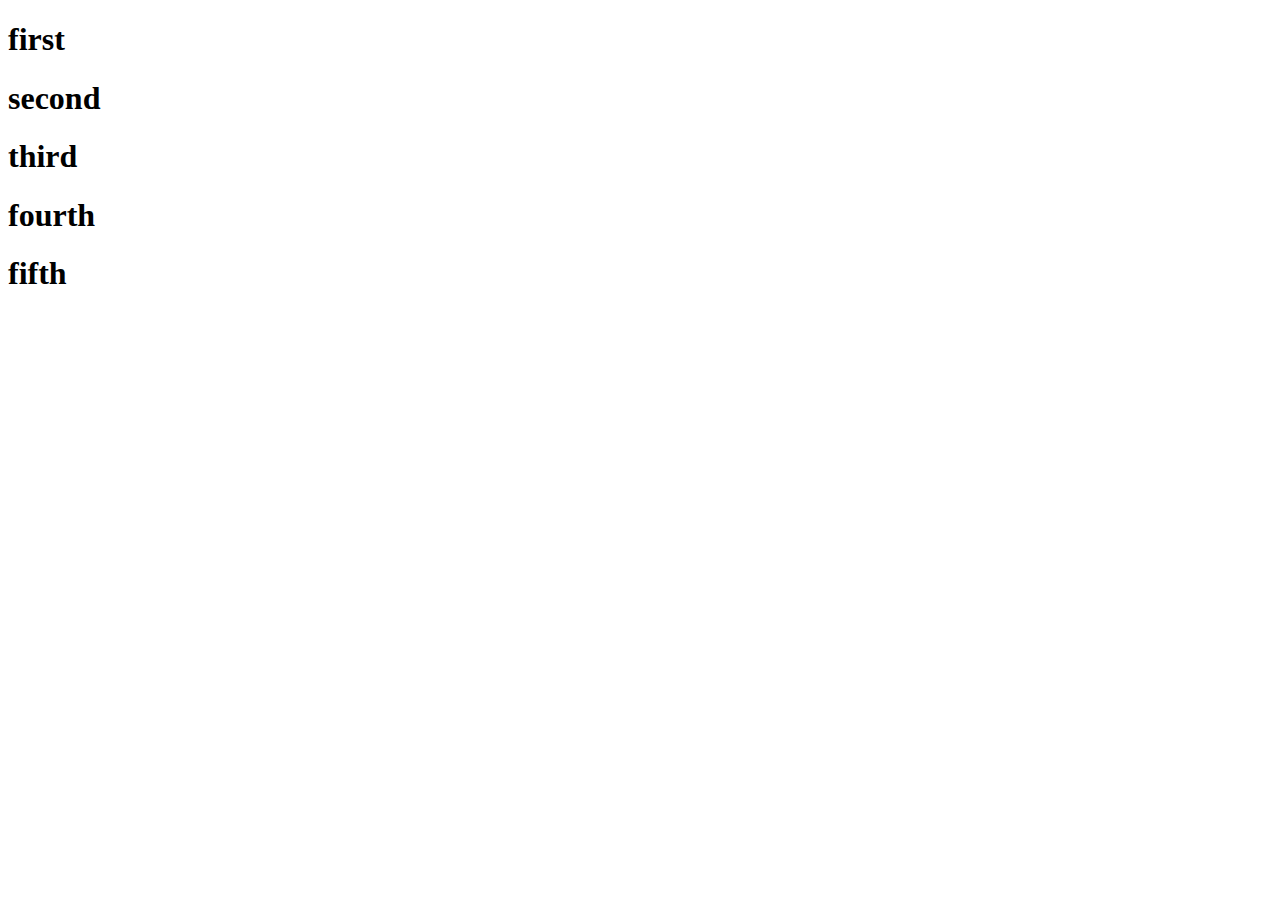
<file: Day 11/index.html>
<!DOCTYPE html>
<html lang="en">
<head>
    <meta charset="UTF-8">
    <meta name="viewport" content="width=device-width, initial-scale=1.0">
    <title>Document</title>
</head>
<body>  
    <!-- <h1>kaushal</h1>
    <h2 class="nikita">nikita</h2>
    <button>click me</button>
    <button class="btn" >class cotent</button>

    <p id="kalam" >kalam</p> -->

    <h1>first</h1>
    <h1>second</h1>
    <h1>third</h1>
    <h1>fourth</h1>
    <h1>fifth</h1>


    <script src="dom.js"></script>

</body>
</html>
</file>
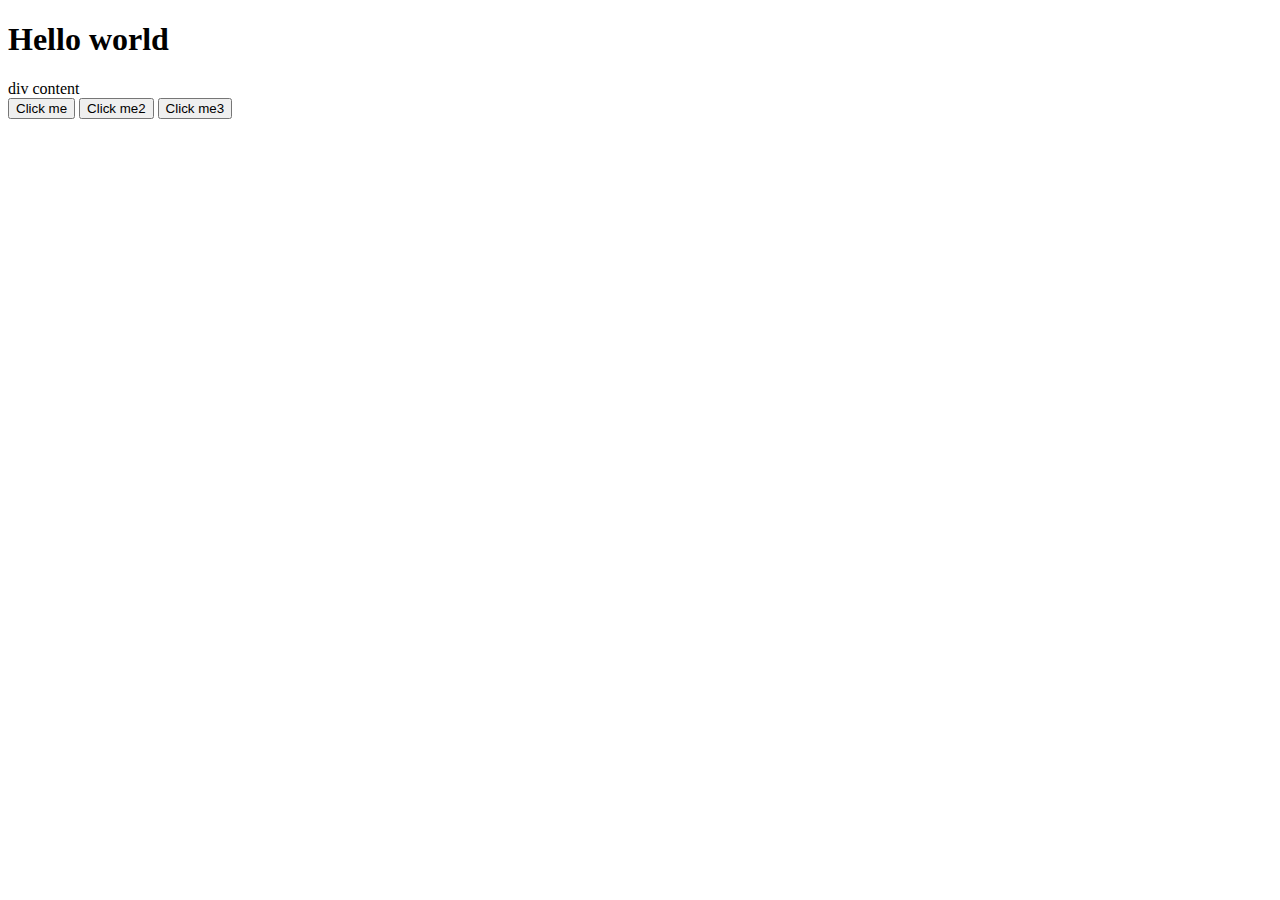
<file: Day 12/index.html>
<!DOCTYPE html>
<html lang="en">
<head>
    <meta charset="UTF-8">
    <meta name="viewport" content="width=device-width, initial-scale=1.0">
    <title>Document</title>
</head>
<body>
    
    <h1>Hello world
    </h1>
    <div>div content</div>
    <button class="btn1" >Click me</button>
    <button id="btn2" >Click me2</button>
    <button class="btn3" >Click me3</button>

    <script src="app.js" ></script>
</body>
</html>
</file>
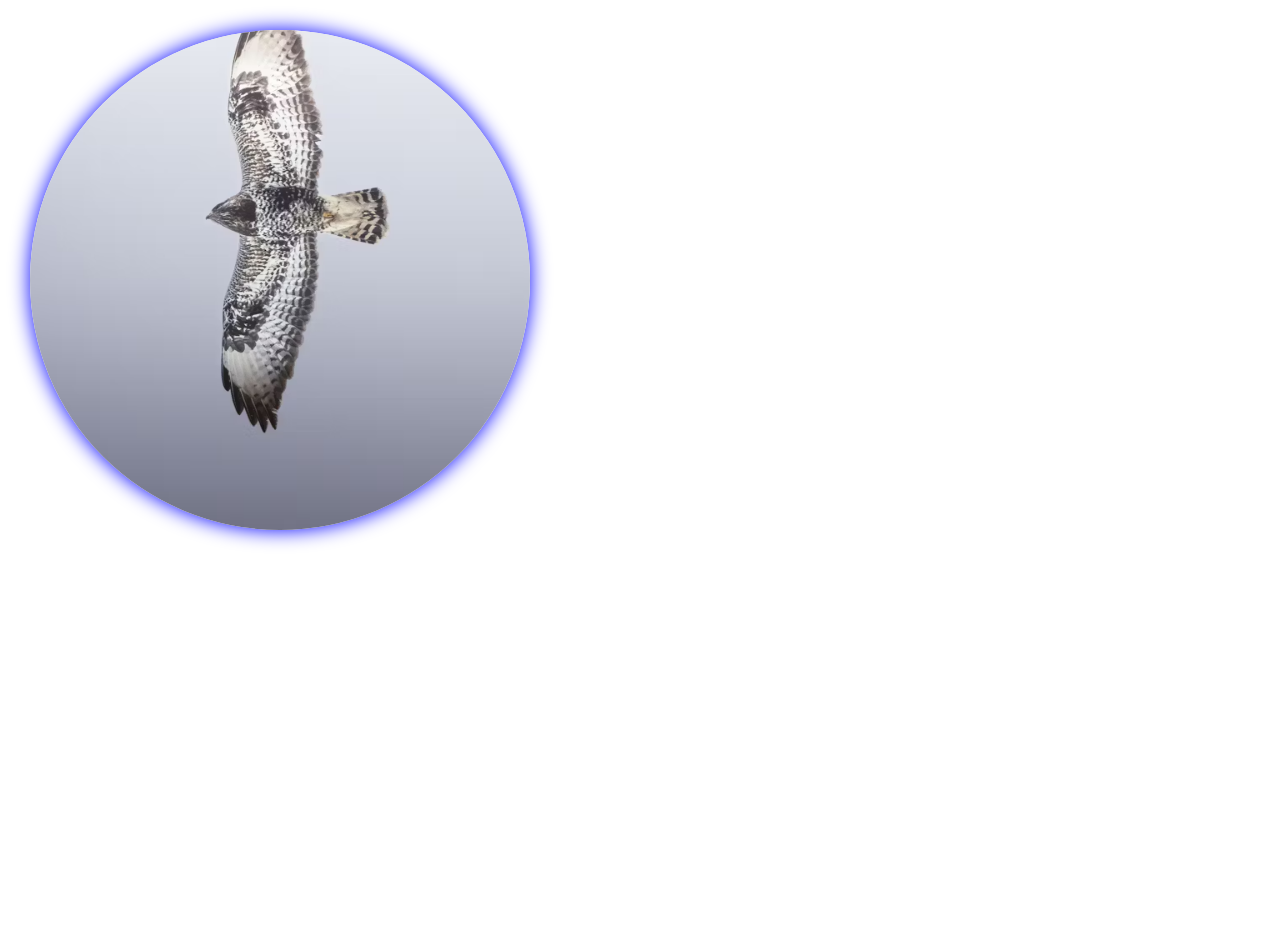
<file: Day 3/index.html>
<!DOCTYPE html>
<html lang="en">
<head>
    <meta charset="UTF-8">
    <meta name="viewport" content="width=device-width, initial-scale=1.0">
    <title>Document</title>
    <link rel="stylesheet" href="index.css">
    
    
</head>
<body>
    
    <!-- <h2>Selectors (id,class,tag)
    </h2>

    <h1 >Day 3</h1>
    <h1 class="ram" >Day 4</h1>
    <h1 class="ram" >Day 5</h1>
    <h1 >Day 6</h1>
    <h1 >Day 7</h1>
    <h1 id="kalam" >Day 8</h1>
    <h1 >Day 9</h1>

    <p>Lorem ipsum dolor sit amet consectetur adipisicing elit. A illo officia possimus perferendis nemo maiores quisquam ut iure dolor repudiandae beatae eligendi laboriosam id sit, fugiat, in nesciunt facere placeat modi alias dolore aliquam fuga? Blanditiis veniam ullam iste tempora ipsum deserunt similique fuga, beatae repudiandae itaque, voluptas magni quae.</p> -->


    <!-- <h1>Height and Width</h1> -->

    <div>
       
    </div>




</body>
</html>
</file>
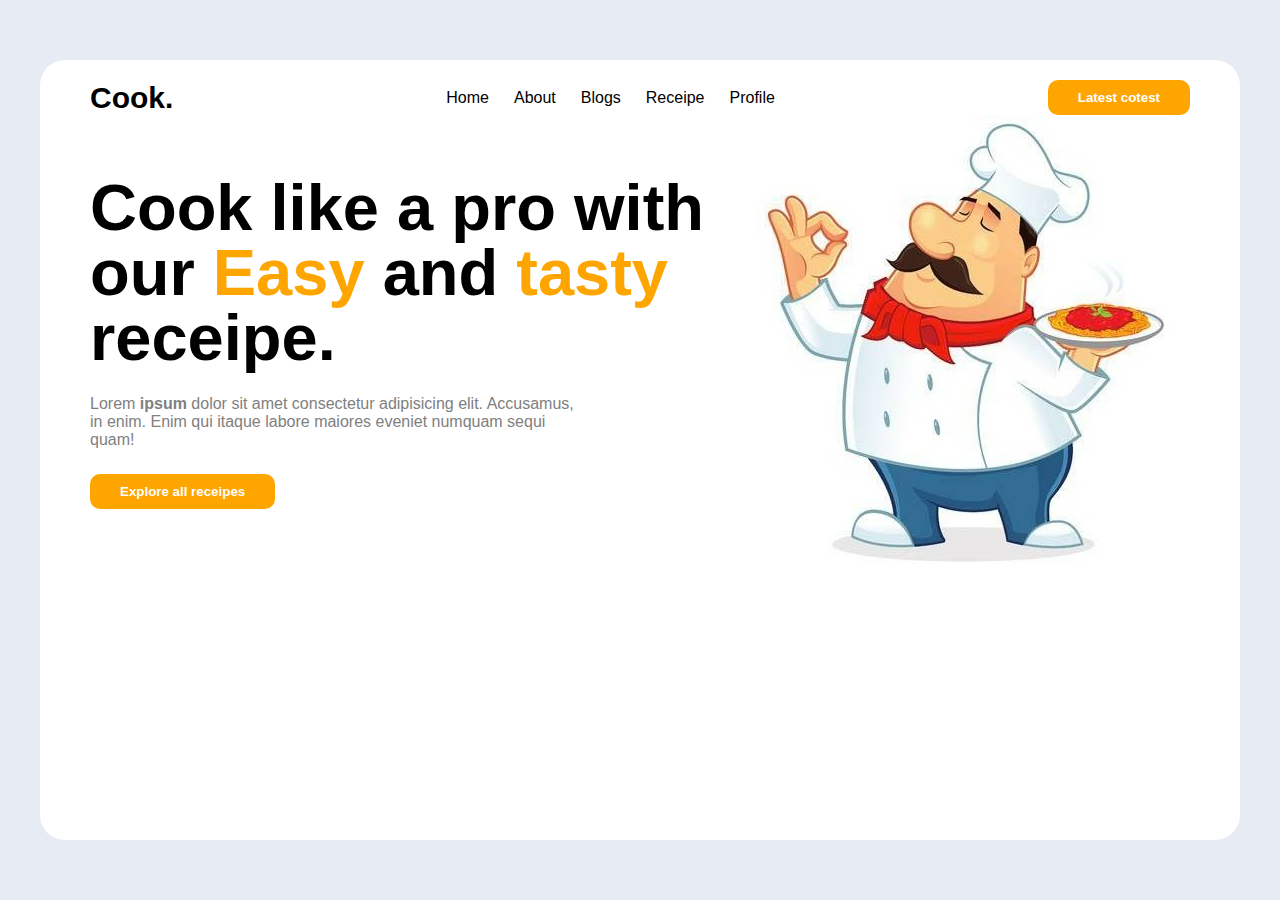
<file: Day 6/index.html>
<!DOCTYPE html>
<html lang="en">
  <head>
    <meta charset="UTF-8" />
    <meta name="viewport" content="width=device-width, initial-scale=1.0" />
    <title>Document</title>

    <link rel="stylesheet" href="style.css" />
  </head>
  <body>
    <main>
      <div id="page1">
        <nav>
          <h1>Cook.</h1>
          <ul>
            <li>Home</li>
            <li>About</li>
            <li>Blogs</li>
            <li>Receipe</li>
            <li>Profile</li>
          </ul>
          <button>Latest cotest</button>
        </nav>
        <div class="content">
          <div class="left">
            <h1>Cook like a pro with our <span>Easy</span> and <span>tasty</span> receipe.</h1>
            <p>
              Lorem <b>ipsum</b> dolor sit amet consectetur adipisicing elit.
              Accusamus, in enim. Enim qui itaque labore maiores eveniet numquam
              sequi quam!
            </p>
            <button>Explore all receipes</button>
          </div>
          <div class="right">
            <img src="image.png" alt="" />
          </div>
        </div>
      </div>
    </main>
  </body>
</html>
</file>
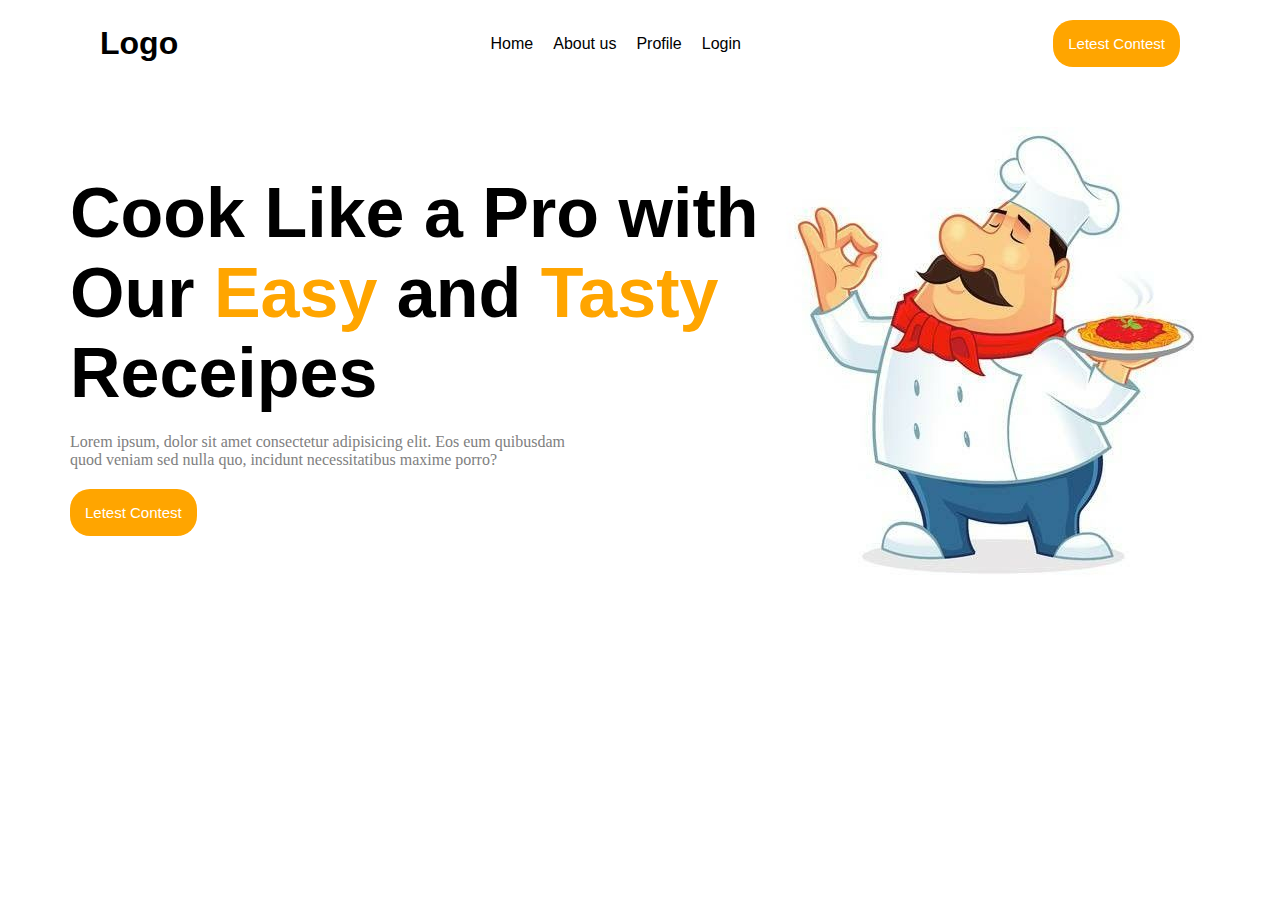
<file: Day 4/project/index.html>
<!DOCTYPE html>
<html lang="en">
  <head>
    <meta charset="UTF-8" />
    <meta name="viewport" content="width=device-width, initial-scale=1.0" />
    <title>Document</title>
    <link rel="stylesheet" href="style.css" />
  </head>
  <body>
    <main>
      <nav>
        <h1>Logo</h1>
        <ul>
          <li>Home</li>
          <li>About us</li>
          <li>Profile</li>
          <li>Login</li>
        </ul>
        <button>Letest Contest</button>
      </nav>

      <div id="content">
        <div class="content-text">
          <h1>Cook Like a Pro with Our <span>Easy</span> and <span>Tasty</span> Receipes</h1>
          <p>
            Lorem ipsum, dolor sit amet consectetur adipisicing elit. Eos eum
            quibusdam quod veniam sed nulla quo, incidunt necessitatibus maxime
            porro?
          </p>
          <button>Letest Contest</button>
        </div>
        <div class="img">
          <img src="image.png" alt="" />
        </div>
      </div>
    </main>
  </body>
</html>
</file>
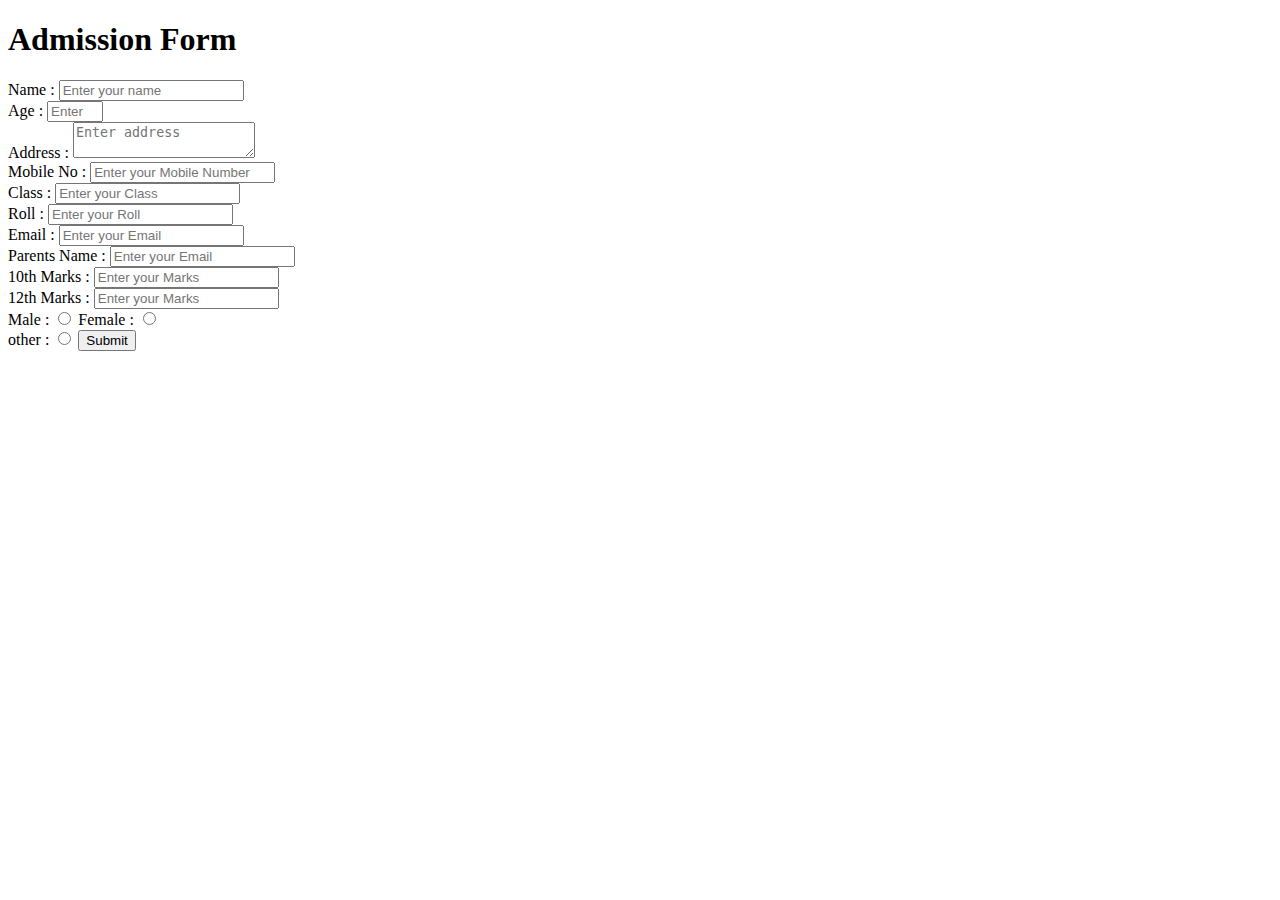
<file: Day 1/Form.html>
<!DOCTYPE html>
<html lang="en">
  <head>
    <meta charset="UTF-8" />
    <meta name="viewport" content="width=device-width, initial-scale=1.0" />
    <title>Document</title>
  </head>
  <body>
    <h1>Admission Form</h1>

    <!-- name
    age
    address
    mobile no 
    class 
    rollno 
    email 
    parents name 
    10th marks 
    12th marks
    gender 
     submit
    -->
     
    <form>
        <label for="name"> Name : 
            <input id="name" type="text"  placeholder="Enter your name" required>
        </label>
        <br/>
        <label for="age"> Age :  
            <input id="age" type="number" min="16" max="27"  placeholder="Enter your age" required>
        </label>
        <br/>
        <label for="address"> Address :  
            <textarea  id="address" placeholder="Enter address"></textarea>
        </label>
        <br/>
        <label for="mobile"> Mobile No :  
            <input id="mobile" type="number"    placeholder="Enter your Mobile Number" required>
        </label>
        <br/>
        <label for="class"> Class : 
            <input id="class" type="text"  placeholder="Enter your Class" required>
        </label>
        <br/>
        <label for="age"> Roll :  
            <input id="age" type="number" min="1"   placeholder="Enter your Roll" required>
        </label>
        <br/>
        <label for="age"> Email :  
            <input id="age" type="email" placeholder="Enter your Email" required>
        </label>
        <br/>
        <label for="age"> Parents Name :  
            <input id="age" type="text" placeholder="Enter your Email" required>
        </label>
        <br/>

        <label for="age">10th Marks  :  
            <input id="age" type="text" placeholder="Enter your Marks" required>
        </label>
        <br/>
        <label for="age">12th Marks  :  
            <input id="age" type="text" placeholder="Enter your Marks" required>
        </label>
        <br/>
        <label for="male"> Male :
            <input id="male" name="gender" type="radio">
        </label>
        <label for="female"> Female :
            <input id="female" name="gender"  type="radio">
        </label>
        <br/>
        <label for="extra"> other :
            <input id="extra" name="gender"  type="radio">
        </label>

        <button type="submit" >Submit</button>

    </form>
  
</body>
</html>
</file>
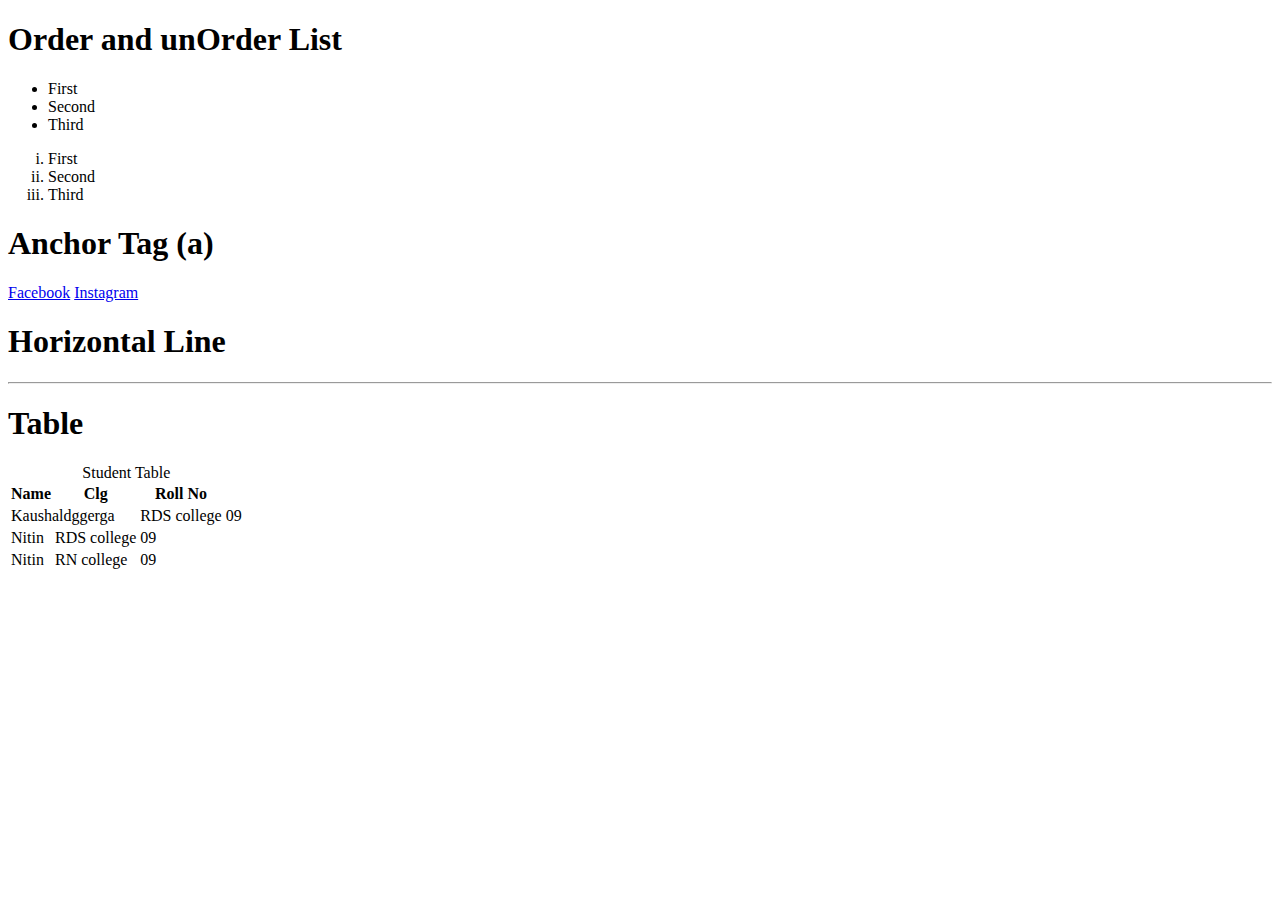
<file: Day 2/day2.html>
<!DOCTYPE html>
<html lang="en">
<head>
    <meta charset="UTF-8">
    <meta name="viewport" content="width=device-width, initial-scale=1.0">
    <title>Document</title>
</head>
<body>
    

    <h1>Order and unOrder List</h1>

    <ul>
        <li>First</li>
        <li>Second</li>
        <li>Third</li>
    </ul>

    <ol type="i" >
        <li>First</li>
        <li>Second</li>
        <li>Third</li>
    </ol>

    <h1>Anchor Tag (a)</h1>
    <a href="https://www.facebook.com/" target="_blank" >Facebook</a>
    <a href="https://www.instagram.com/" target="_blank" >Instagram</a>

    <h1>Horizontal Line</h1>
    <hr>

    <h1>Table</h1>

    <table>
        <caption>Student Table</caption>
        <tr>
            <th>Name</th>
            <th>Clg</th>
            <th>Roll No</th>
        </tr>
        <tr>
            <td colspan="2" >Kaushaldggerga</td>
            <td>RDS college</td>
            <td>09</td>
        </tr>
        <tr>
            <td>Nitin</td>
            <td>RDS college</td>
            <td>09</td>
        </tr>
        <tr>
            <td>Nitin</td>
            <td>RN college</td>
            <td>09</td>
        </tr>
    </table>


</body>
</html>
</file>
<file: Day 3/index.css>
*{
    margin: 0;
    padding: 0;
    box-sizing: border-box;
}

html,body{
    height: 100%;
    width: 100%;
}


/* h1{
    color: rgb(255, 28, 213);
  
    
}

.ram{
    color: orange;
    font-family: sans-serif;
}

#kalam{
    color: black;
}

p{
    color: blue;
    background: #0cf277;
} */



div{
    background-image: url("./image.png");
   background-repeat: no-repeat;
    background-size: cover;
    background-position: bottom;
    margin: 30px;
    height: 500px;
    width: 500px;
    box-shadow: 0px 0px 20px blue  ;
    border-radius: 50%;
}
</file>
<file: Day 6/style.css>
*{
    margin: 0;
    padding: 0;
    box-sizing: border-box;
}

html,body{
    height: 100%;
    width: 100%;
    background-color: #e7ebf4;
    display: flex;
    justify-content: center;
    padding: 30px;
}

main{
    background: white;
    border-radius: 25px;
    padding: 20px 50px;
}

nav{
    display: flex;
    align-items: center;
    justify-content: space-between;
}

nav h1{
    font-weight: bold;
    font-family: sans-serif;
    font-size: 30px;
}

ul{
    
    display: flex;
   gap: 25px;
}

li{
    list-style: none;
    font-family: sans-serif;

}

li:hover{
    color: orange;
    font-weight: bold;
}


nav button{
   background-color: orange;
   padding: 10px 30px;
   border: none;
   border-radius: 10px;
   box-shadow: 0px 0px 5px ;
   font-weight: bold;
   color: white;
   cursor: pointer;
}

.content{
    display: flex;
    align-items: center;
    justify-content: center;
}

.content .left h1{
    font-weight: bold;
    font-size: 65px;
    width: 650px;
    font-family: sans-serif;
    line-height: 65px;
}

.content .left h1 span{
    color: orange;
}

.content .left p{
    color: gray;
    font-family: sans-serif;
    width: 500px;
    margin-top: 25px;
}

.content .left button{
    margin-top: 25px;
    background-color: orange;
    padding: 10px 30px;
    border: none;
    border-radius: 10px;
    box-shadow: 0px 0px 5px ;
    font-weight: bold;
    color: white;
    cursor: pointer;
}
</file>
<file: Day 4/project/style.css>
* {
  padding: 0;
  margin: 0;
  box-sizing: border-box;
}

html,
body {
  width: 100%;
  height: 100%;
}
main {
  height: 100%;
  width: 100%;
}

nav {
  width: 100%;
  display: flex;
  align-items: center;
  justify-content: space-between;
  padding: 20px 100px;
}

nav h1 {
  font-family: sans-serif;
}

ul {
  display: flex;
  list-style: none;
  gap: 20px;
  font-family: sans-serif;
}
ul li:hover {
  color: orange;
  cursor: pointer;
}
nav button {
  padding: 15px;
  font-size: 15px;
  background: orange;
  border: none;
  color: white;
  border-radius: 20px;
}

#content {
  display: flex;
  align-items: center;
  justify-content: space-between;
  padding: 40px 20px;
}

.content-text {
  padding-left: 50px;
}

.content-text h1 {
  width: 700px;
  font-size: 70px;
  font-family: sans-serif;
}

.content-text h1 span {
  color: orange;
}

.content-text p {
  margin-top: 20px;
  width: 500px;
  color: gray;
}

.content-text button {
    margin-top: 20px;
  padding: 15px;
  font-size: 15px;
  background: orange;
  border: none;
  color: white;
  border-radius: 20px;
}

.img {
    margin-right: 100px;
}
</file>
